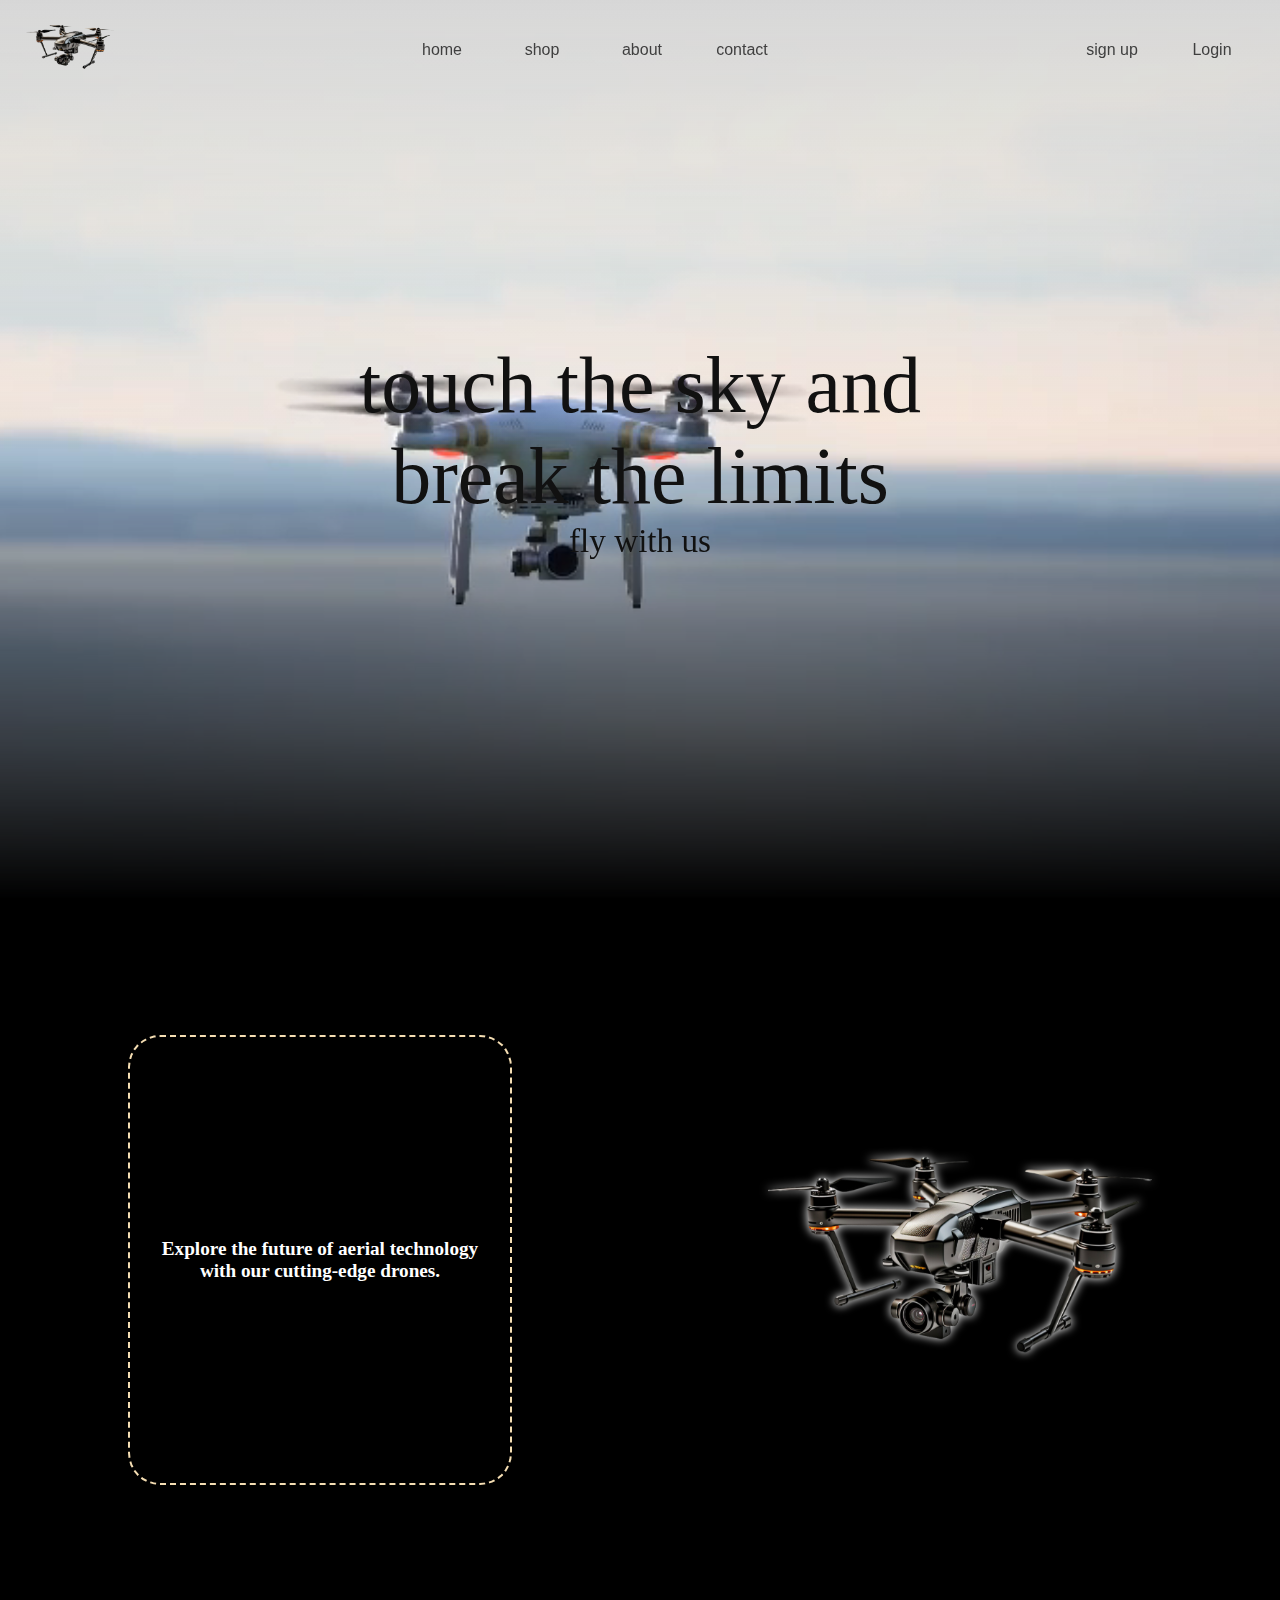
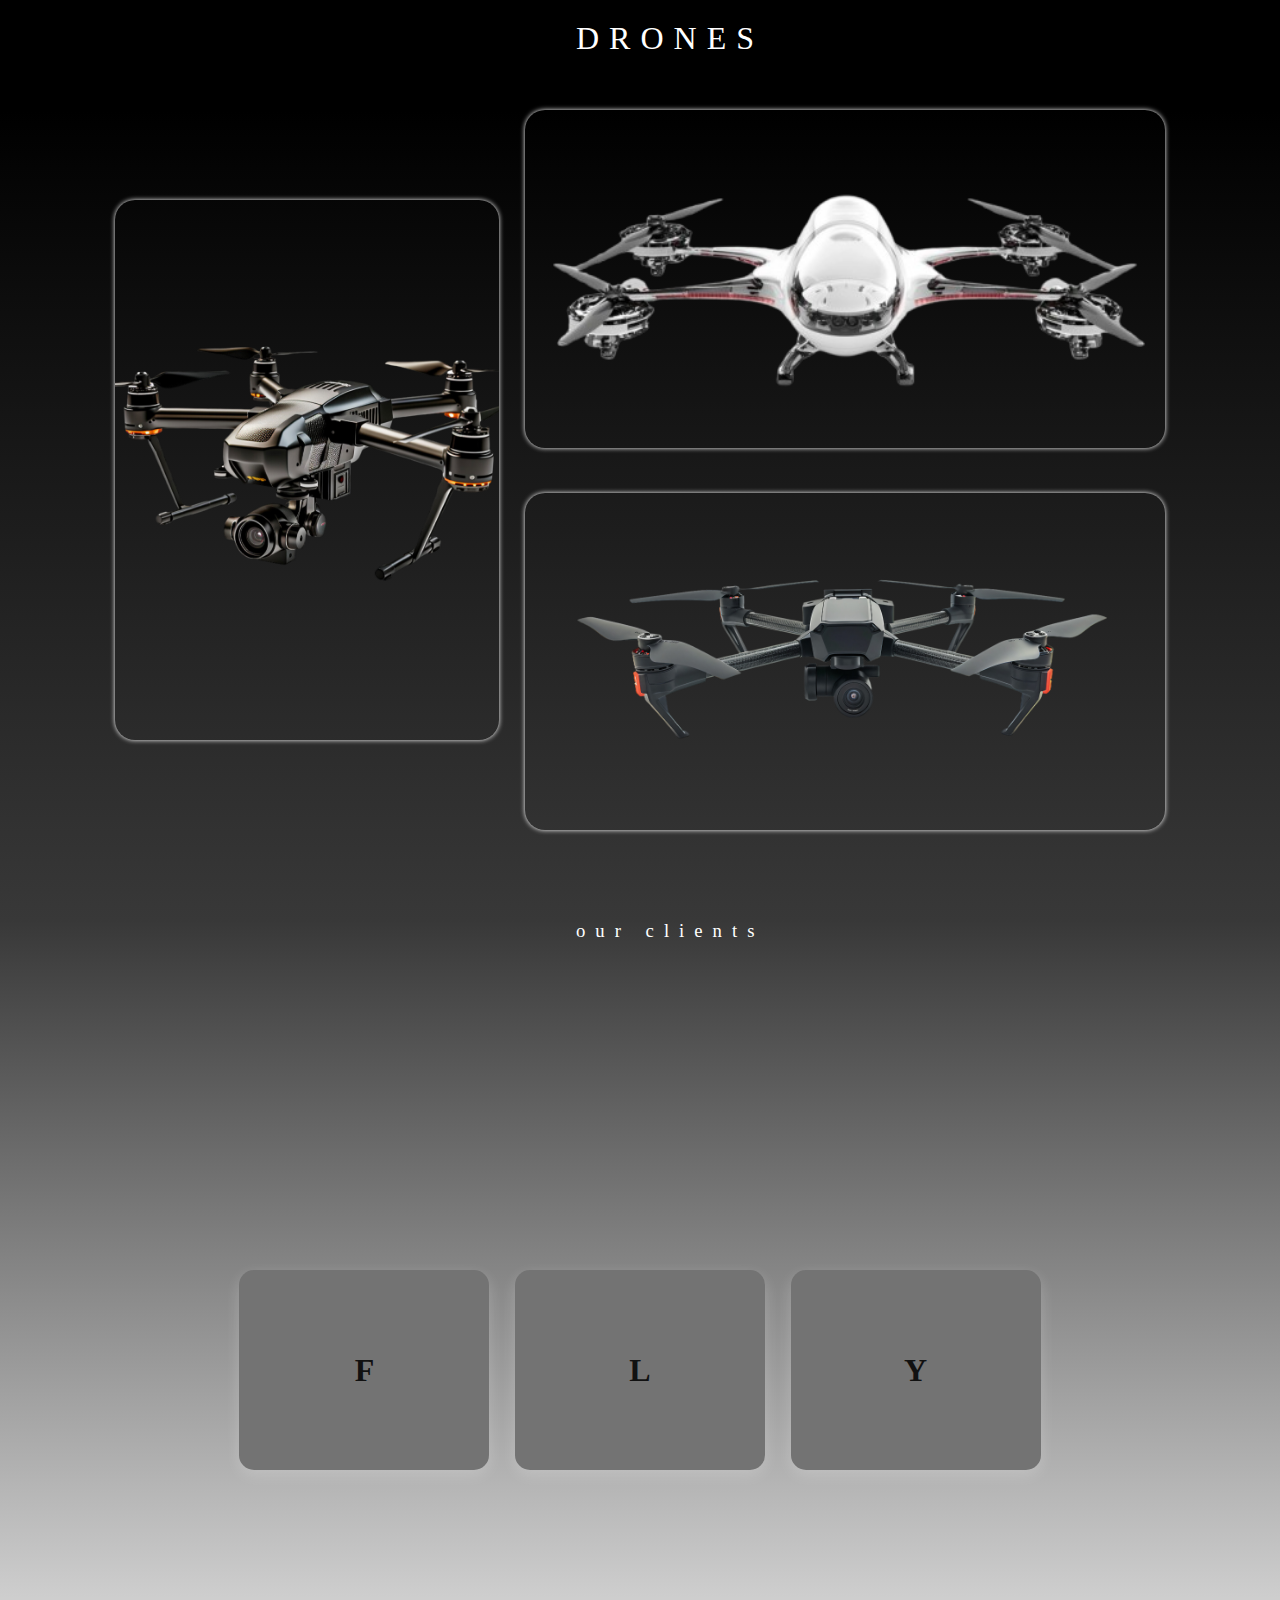
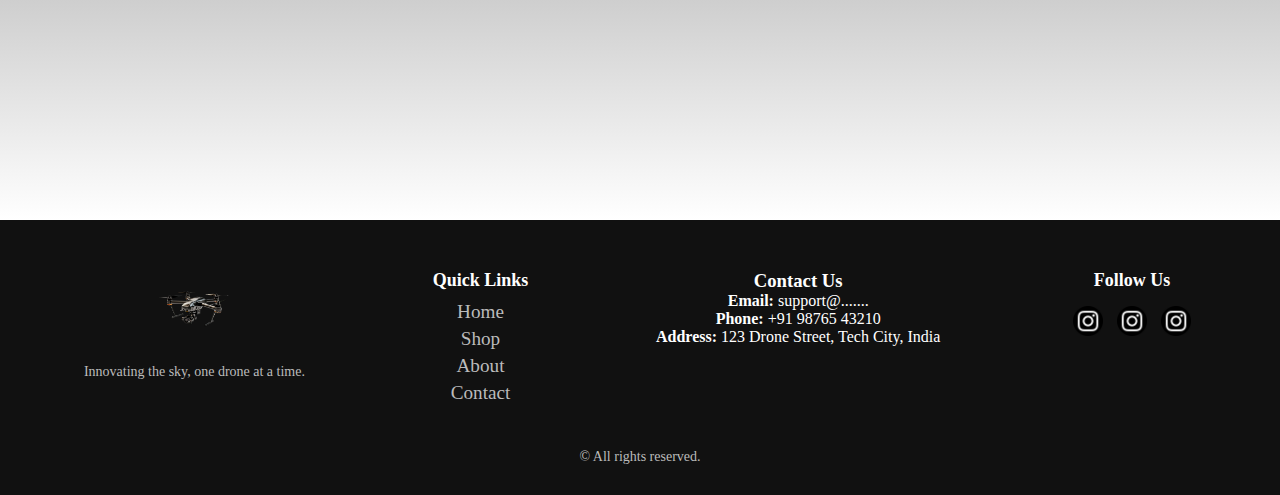
<file: index.html>
<!DOCTYPE html>
<html lang="en">
<head>
  <meta charset="UTF-8">
  <meta name="viewport" content="width=device-width, initial-scale=1.0">
  <title>Video Background</title>
  <link rel="stylesheet" href="style.css">
</head>
<body>
  <div class="video-container">
    <video autoplay loop muted playsinline>
      <source src="drone_video.mp4" type="video/mp4">
      Your browser does not support the video tag.
    </video>
    <div class="overlay"></div>

    <div class="content">
      <div class="logo">
        <img src="dron1.png" alt="">
      </div>
      <div class="tags">
        <button><a href="">home</a></button>
        <button><a href="shop.html">shop</a></button>
        <button><a href="about.html">about</a></button>
        <button><a href="contact.html">contact</a></button>
      </div>
      <div class="login">
        <button><a href="signup.html">sign up</a></button>
        <button><a href="login.html">Login</a></button>
      </div>   
    </div>
    <div class="text">
      <h1>touch the sky and break the limits</h1>
      <h5>fly with us</h5>
    </div>
  </div>

  <section class="content2">
    <div class="textbox">
      <p>Explore the future of aerial technology with our cutting-edge drones.</p>
    </div>
    <div class="img-box">
      <img src="dron1.png" alt="Drone Image">
    </div>
  </section>
  
  <h1 style="position: absolute; color: white; left: 45%; letter-spacing: 10px;font-weight: 100;">DRONES</h1>

  <section class="content3">
    <div class="big-box">
      <!-- <h1 style="position: absolute; z-index: 1;">DRON 1</h1> -->
      <img src="dron1.png" alt="">
    </div>
    <div class="s-box">
      <div class="b1">
        <img src="drone3-removebg-preview.png" alt="">
      </div>
      <div class="b1">
        <!-- <h1 style="position: absolute; color: white; left: 50%; letter-spacing: 10px;font-weight: 100;">DRONS</h1> -->
        <img src="dron4.png" alt="">
      </div>
    </div>

  </section>

  <h3 style="position: absolute; color: white; left: 45% ; letter-spacing: 10px;font-weight: 100;">our clients </h3>

  <section class="content4">
    <div class="card">
      <h1>F</h1>
    </div>
    <div class="card">
      <h1>L</h1>
    </div>
    <div class="card">
      <h1>Y</h1>
    </div>
    <!-- <h1 style="position: absolute; color: black; left: 45% ; letter-spacing: 70px;font-weight: 100;">fly</h1> -->
  </section>

  <footer>
    <div class="footer-container">
        <div class="footer-logo">
            <img src="dron1.png" alt="Drone Logo">
            <p>Innovating the sky, one drone at a time.</p>
        </div>

        <div class="footer-links">
            <h3>Quick Links</h3>
            <ul>
                <li><a href="#">Home</a></li>
                <li><a href="shop.html">Shop</a></li>
                <li><a href="#">About</a></li>
                <li><a href="#">Contact</a></li>
            </ul>
        </div>

        <div class="footer-contact">
            <h3>Contact Us</h3>
            <p><strong>Email:</strong> support@.......</p>
            <p><strong>Phone:</strong> +91 98765 43210</p>
            <p><strong>Address:</strong> 123 Drone Street, Tech City, India</p>
        </div>

        <div class="footer-social">
            <h3>Follow Us</h3>
            <a href="#"><img src="social.png" alt="Facebook"></a>
            <a href="#"><img src="social.png" alt="Instagram"></a>
            <a href="#"><img src="social.png" alt="Twitter"></a>
        </div>
    </div>

    <p class="footer-bottom">©  All rights reserved.</p>
</footer>

</body>
</html>
</file>
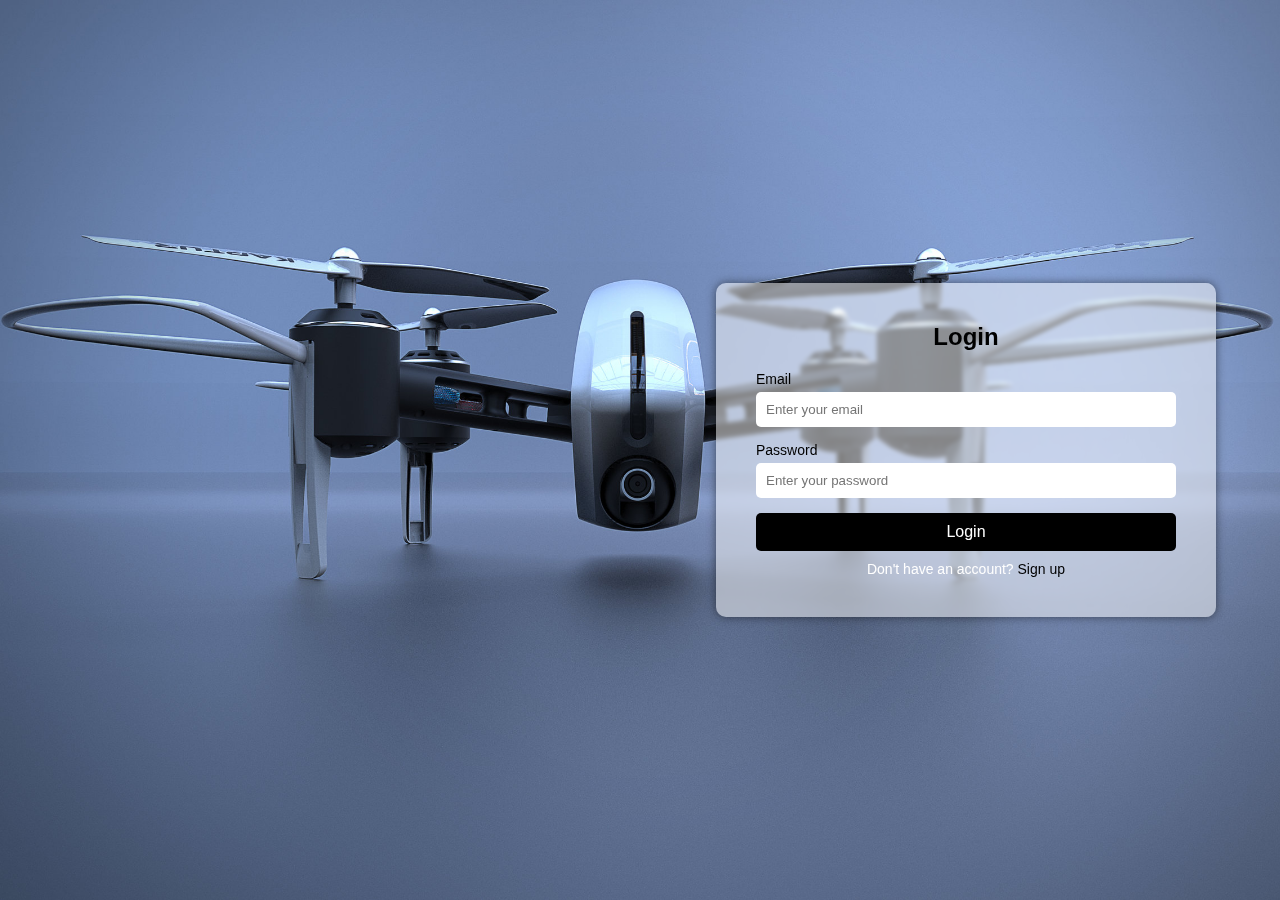
<file: login.html>
<!DOCTYPE html>
<html lang="en">
<head>
    <meta charset="UTF-8">
    <meta name="viewport" content="width=device-width, initial-scale=1.0">
    <title>Login</title>
    <link rel="stylesheet" href="">
    <style>
        * {
            margin: 0;
            padding: 0;
            box-sizing: border-box;
            font-family: Arial, sans-serif;
        }
        body {
            display: flex;
            justify-content: end;
            align-items: center;
            height: 100vh;
            padding: 5%;
            background: url('/drone5.jpeg') no-repeat center center/cover;
        }
        .login-container {
            background: rgba(255, 255, 255, 0.5);
            backdrop-filter: blur(2px);
            padding: 40px;
            border-radius: 10px;
            box-shadow: 0 0 10px rgba(0, 0, 0, 0.5);
            text-align: center;
            color: white;
            width: 500px;
        }
        .login-container h2 {
            margin-bottom: 20px;
        }
        .input-group {
            margin-bottom: 15px;
            text-align: left;
        }
        .input-group label {
            display: block;
            font-size: 14px;
            margin-bottom: 5px;
            color: #000000;
        }
        .input-group input {
            width: 100%;
            padding: 10px;
            border: none;
            border-radius: 5px;
        }
        .login-btn {
            width: 100%;
            padding: 10px;
            background: #000000;
            border: none;
            color: white;
            font-size: 16px;
            cursor: pointer;
            border-radius: 5px;
            transition: 0.3s;
        }
        .login-btn:hover {
            background: #e55656;
        }
        .signup-link {
            margin-top: 10px;
            font-size: 14px;
        }
        .signup-link a {
            color: #000000;
            text-decoration: none;
        }
    </style>
</head>
<body>
    <div class="login-container">
        <h2 style="color: #000000;">Login</h2>
        <form>
            <div class="input-group">
                <label for="email">Email</label>
                <input type="email" id="email" placeholder="Enter your email" required>
            </div>
            <div class="input-group">
                <label for="password">Password</label>
                <input type="password" id="password" placeholder="Enter your password" required>
            </div>
            <button type="submit" class="login-btn">Login</button>
        </form>
        <p class="signup-link">Don't have an account? <a href="signup.html">Sign up</a></p>
    </div>
</body>
</html>
</file>
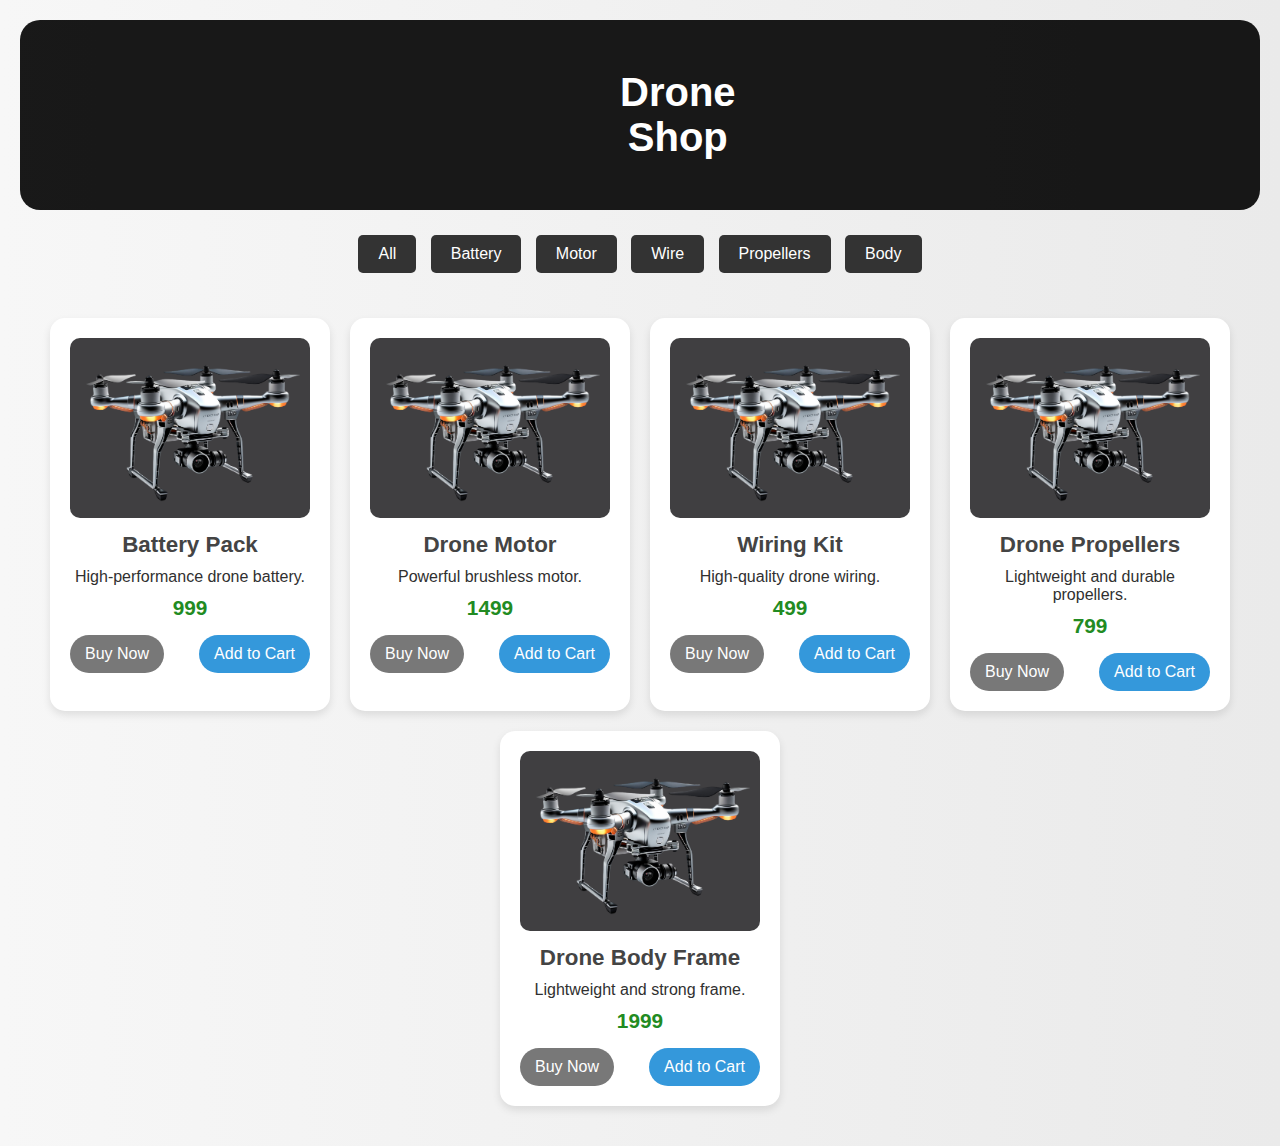
<file: shop.html>
<!DOCTYPE html>
<html lang="en">
<head>
  <meta charset="UTF-8">
  <meta name="viewport" content="width=device-width, initial-scale=1.0">
  <title>Shopping Page</title>
  <link rel="stylesheet" href="shop.css">
</head>
<body>

  <header>
    <h1>Drone Shop</h1>
  </header>

  <div class="filter-container">
    <button onclick="filterProducts('all')">All</button>
    <button onclick="filterProducts('battery')">Battery</button>
    <button onclick="filterProducts('motor')">Motor</button>
    <button onclick="filterProducts('wire')">Wire</button>
    <button onclick="filterProducts('propeller')">Propellers</button>
    <button onclick="filterProducts('body')">Body</button>
  </div>

  <section class="product-container">
    
    <div class="card" data-category="battery">
      <img src="drone2.png" alt="Battery">
      <h2>Battery Pack</h2>
      <p>High-performance drone battery.</p>
      <span class="price">999</span>
      <div class="buttons">
        <button class="buy">Buy Now</button>
        <button class="cart">Add to Cart</button>
      </div>
    </div>

    <div class="card" data-category="motor">
      <img src="drone2.png" alt="Motor">
      <h2>Drone Motor</h2>
      <p>Powerful brushless motor.</p>
      <span class="price">1499</span>
      <div class="buttons">
        <button class="buy">Buy Now</button>
        <button class="cart">Add to Cart</button>
      </div>
    </div>

    <div class="card" data-category="wire">
      <img src="drone2.png" alt="Wire">
      <h2>Wiring Kit</h2>
      <p>High-quality drone wiring.</p>
      <span class="price">499</span>
      <div class="buttons">
        <button class="buy">Buy Now</button>
        <button class="cart">Add to Cart</button>
      </div>
    </div>

    <div class="card" data-category="propeller">
      <img src="drone2.png" alt="Propellers">
      <h2>Drone Propellers</h2>
      <p>Lightweight and durable propellers.</p>
      <span class="price">799</span>
      <div class="buttons">
        <button class="buy">Buy Now</button>
        <button class="cart">Add to Cart</button>
      </div>
    </div>

    <div class="card" data-category="body">
      <img src="drone2.png" alt="Body">
      <h2>Drone Body Frame</h2>
      <p>Lightweight and strong frame.</p>
      <span class="price">1999</span>
      <div class="buttons">
        <button class="buy">Buy Now</button>
        <button class="cart">Add to Cart</button>
      </div>
    </div>

  </section>

  <script>
    function filterProducts(category) {
      let cards = document.querySelectorAll(".card");
      cards.forEach(card => {
        if (category === "all" || card.getAttribute("data-category") === category) {
          card.style.display = "block";
        } else {
          card.style.display = "none";
        }
      });
    }
  </script>

</body>
</html>
</file>
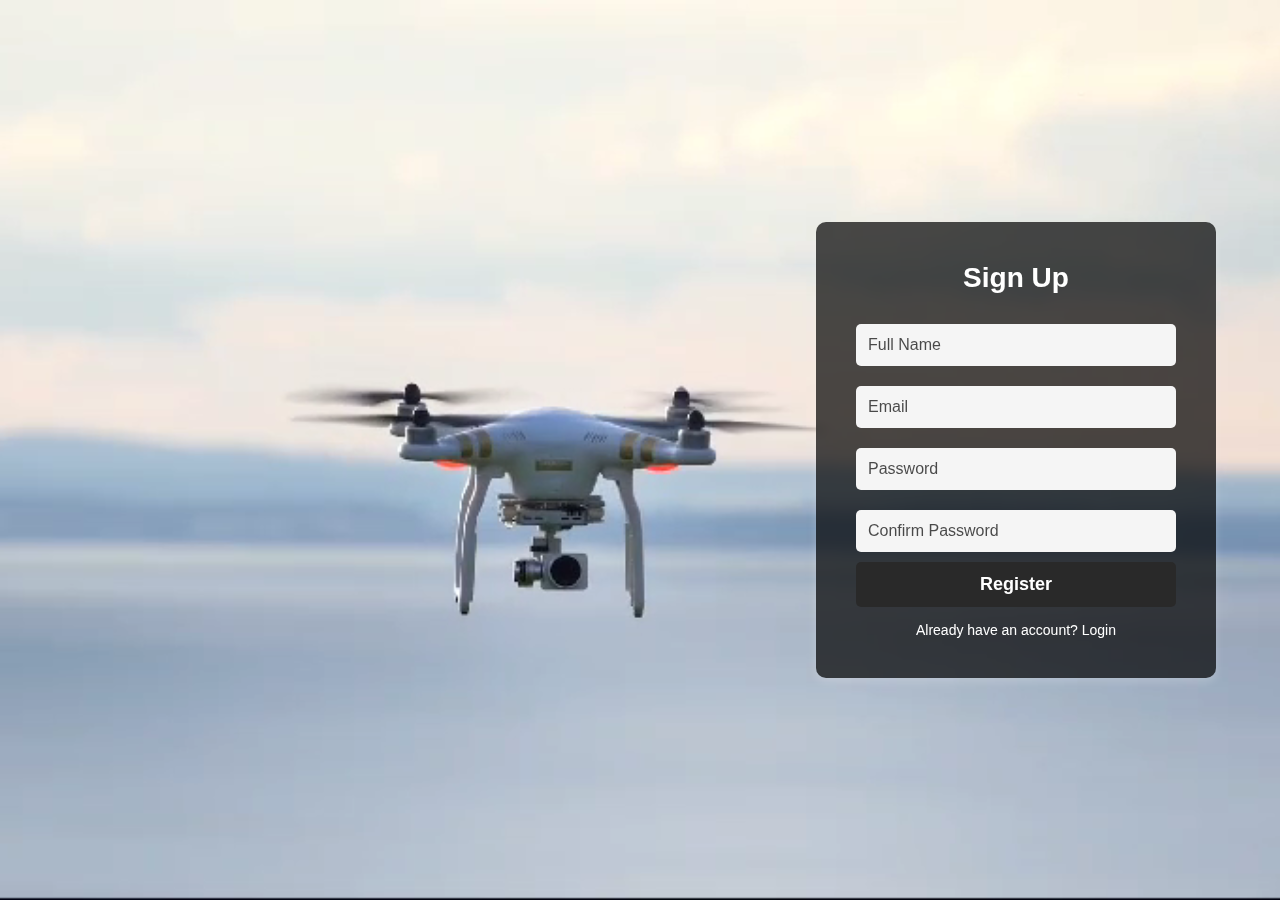
<file: signup.html>
<!DOCTYPE html>
<html lang="en">
<head>
    <meta charset="UTF-8">
    <meta name="viewport" content="width=device-width, initial-scale=1.0">
    <title>Signup </title>
    <link rel="stylesheet" href="">
    <style>
        * {
            margin: 0;
            padding: 0;
            box-sizing: border-box;
            font-family: 'Poppins', sans-serif;
        }

        body {
            display: flex;
            justify-content: flex-end; 
            align-items: center;
            height: 100vh;
            overflow: hidden;
            position: relative;
            color: white;
        }

        
        .video-container {
            position: absolute;
            top: 0;
            left: 0;
            width: 100%;
            height: 100%;
            overflow: hidden;
            z-index: -1;
        }

        .video-container video {
            width: 100%;
            height: 100%;
            object-fit: cover;
        }

        
        .signup-container {
            background: rgba(0, 0, 0, 0.7);
            padding: 40px;
            border-radius: 10px;
            width: 400px;
            margin-right: 5%; 
            backdrop-filter: blur(5px);
            text-align: center;
            box-shadow: 0 4px 10px rgba(255, 255, 255, 0.2);
        }

        .signup-container h2 {
            margin-bottom: 20px;
            font-size: 28px;
        }

        .signup-container input {
            width: 100%;
            padding: 12px;
            margin: 10px 0;
            border: none;
            border-radius: 5px;
            background: rgb(245, 245, 245);
            color: rgb(0, 0, 0);
            font-size: 16px;
        }

        .signup-container input::placeholder {
            color: rgba(0, 0, 0, 0.7);
        }

        .signup-btn {
            width: 100%;
            padding: 12px;
            background: #292929;
            border: none;
            color: white;
            font-size: 18px;
            cursor: pointer;
            border-radius: 5px;
            transition: 0.3s;
            font-weight: bold;
        }

        .signup-btn:hover {
            background: #e55656;
        }

        .login-link {
            margin-top: 15px;
            display: block;
            color: white;
            text-decoration: none;
            font-size: 14px;
            transition: 0.3s;
        }

        .login-link:hover {
            color: #ff6b6b;
        }

    </style>
</head>
<body>

    
    <div class="video-container">
        <video autoplay loop muted>
            <source src="drone_video.mp4" type="video/mp4">
            Your browser does not support the video tag.
        </video>
    </div>

    
    <div class="signup-container">
        <h2>Sign Up</h2>
        <form>
            <input type="text" placeholder="Full Name" required>
            <input type="email" placeholder="Email" required>
            <input type="password" placeholder="Password" required>
            <input type="password" placeholder="Confirm Password" required>
            <button class="signup-btn">Register</button>
        </form>
        <a href="login.html" class="login-link">Already have an account? Login</a>
    </div>

</body>
</html>
</file>
<file: style.css>
* {
  margin: 0;
  padding: 0;
  box-sizing: border-box;
}

body, html {
  height: 100%;
  width: 100%; 
}

.video-container {
  position: relative;
  width: 100%;
  height: 100vh;
  overflow: hidden;
}

video {
  position: absolute;
  top: 50%;
  left: 50%;
  transform: translate(-50%, -50%);
  width: 100%;
  height: 100%;
  object-fit: cover; 
  object-position: center;
}

.overlay {
  position: absolute;
  top: 0;
  left: 0;
  width: 100%;
  height: 100%;
  background:linear-gradient(rgba(215, 215, 215,2),rgba(137, 137, 137, 0),black); /* Dark overlay for better text visibility */
}

.content {
  height: 100px;
  width: 100%;
  padding: 20px;
  display: flex;
  align-items: center;
  justify-content: space-between;
  position: absolute;
  color: white;
}

.logo img{
  height: 100px;
  width: 100px;
}

 a{
  text-decoration: none;
  color: rgb(63, 63, 63);
  font-size: larger;
  font-weight: 400;
}

button{
  height: 2rem;
  width: 6rem;
  border: none;
  border-radius: 50px;
  background-color: transparent;
  transition: .8s;
}

button:hover{
  border: 1px solid beige;
  border-style: dashed;
  background: rgba(77, 77, 77, 0.354);
  backdrop-filter: blur(10px);
}

.text{
  position:absolute;
  color: white;
  top: 50%;
  left: 50%;
  transform: translate(-50%, -50%);
  text-align: center;
  font-size: 40px;
  font-family:'Gill Sans';
}

.text h1,h5{
  font-weight: 100;
  color: #111;
}
.content2 {
  position: relative; 
  width: 100%;
  height: 80vh; 
  background-position: center;
  background: fixed;
  background:black;
  display: flex;
  align-items: center;
  justify-content: center;
  color: white;
  font-size: 2rem;
  font-weight: bold;
  justify-content: space-between;
  padding: 10%;
}

.textbox, .img-box {
  width: 30vw; 
  height: 50vh; 
  display: flex;
  align-items: center;
  justify-content: center;
  border-radius: 2rem;
}

.textbox { 
  color: white;
  text-align: center;
  font-size: 1.2rem;
  padding: 20px;
   border: 2px dashed wheat;
  /* box-shadow: 0 0 50px rgb(255, 255, 255); */
}

.img-box img {
  width: 100%;
  height: 100%;
  object-fit: cover; 
  filter: drop-shadow( 0 0 5px rgb(255, 255, 255));
}


.content3{
  height: 100vh;
  width: 100%;
  display: flex;
  align-items: center;
  justify-content: center;
  gap: 2vw;
  background: linear-gradient(black 10%,#383838);
}
.content3 .big-box{
  height: 60%;
  width: 30vw;
  /* background-color: #2c2c2c; */
  background-color: transparent;
  border-radius: 20px;
  box-shadow: 0 0 5px white;
  display: flex;
  align-items: top;
  justify-content: center;
  overflow: hidden;
  
}
.big-box h1{
  font-size: 2rem;
  color: white;
  font-size: 5rem;
  font-weight: 100;
}
.content3 .s-box{
  height: 80%;
  width: 40rem;
  background-color:transparent;
  display: flex;
  gap: 5vh;
  flex-direction: column;

}
.s-box .b1{
height: 50%;
width: 100%;
/* background-color: #2c2c2c; */
background-color: transparent;
border-radius: 20px;
box-shadow: 0 0 5px white;
overflow: hidden;
display: flex;
align-items: center;
justify-content: center;
}
.b1 h1{
z-index: 1;
margin-bottom: 10%;
margin-left:10vw;
font-size: 4rem;
font-weight: 100;
}

.big-box img{
  height: 100%;
  width: 100%;
  background-size: cover; 
  background-position: center;
  background-repeat: no-repeat;
  object-fit: cover;
  z-index: 2;
  
}
.b1 img{
  height: 100%;
  width: 100%;
  object-fit: cover;
  background-position: center;
  z-index: 2;
  position: relative;
}
.content4 {
  height: 100vh;
  width: 100%;
  display: flex;
  flex-wrap: wrap;
  align-items: center;
  justify-content: center;
  gap: 2vw;
  background: linear-gradient( #383838,rgba(255, 255, 255, 0.507));
  
}

.card {
  width: 250px;
  height: 200px;
  background: rgb(115, 115, 115);
  border-radius: 15px;
  box-shadow: 0 5px 15px rgba(255, 255, 255, 0.2);
  display: flex;
  flex-direction: column;
  align-items: center;
  justify-content: center;
  justify-content: space-;
  padding: 20px;
  transition: transform 0.3s ease-in-out, box-shadow 0.3s ease-in-out;
  color: #111;
}

.card:hover {
  transform: translateY(-10px);
  box-shadow: 0 10px 20px rgba(255, 255, 255, 0.3);
}



footer {
  background: #111;
  color: white;
  padding: 30px 0;
  text-align: center;
  /* margin-top: 20px; */
}

.footer-container {
  display: flex;
  justify-content: space-around;
  flex-wrap: wrap;
  margin: auto;
  padding: 20px;
}

.footer-logo img {
  width: 80px;
}

.footer-logo p {
  margin-top: 10px;
  font-size: 14px;
  color: #bbb;
}

.footer-links h3,
.footer-social h3 {
  font-size: 18px;
  margin-bottom: 10px;
}

.footer-links ul {
  list-style: none;
  padding: 0;
}

.footer-links ul li {
  margin: 5px 0;
}

.footer-links ul li a {
  color: #bbb;
  text-decoration: none;
  transition: 0.3s;
}

.footer-links ul li a:hover {
  color: #ff6b6b;
}

.footer-social a {
  margin: 5px;
  display: inline-block;
}

.footer-social img {
  width: 30px;
  transition: transform 0.3s;
}

.footer-social img:hover {
  transform: scale(1.2);
}

.footer-bottom {
  margin-top: 20px;
  font-size: 14px;
  color: #bbb;
}


@media (max-width: 1200px) {
  .content2 {
    flex-direction: column;
    height: auto;
    padding: 5%;
    text-align: center;
  }
  
  .textbox, .img-box {
    width: 80%;
    height: auto;
    margin-bottom: 20px;
  }
}

@media (max-width: 992px) {
  .content {
    flex-direction: column;
    text-align: center;
  }
  
  .logo img {
    height: 80px;
    width: 80px;
  }
  
  .text {
    font-size: 30px;
  }

  .content2 {
    flex-direction: column;
    height: auto;
    padding: 10%;
  }
  
  .textbox, .img-box {
    width: 90%;
    height: auto;
  }
}

@media (max-width: 768px) {
  .text {
    font-size: 24px;
  }

  .filter-container {
    flex-direction: column;
    align-items: center;
  }
  
  .filter-container button {
    width: 100%;
    margin-bottom: 5px;
  }
  
  .footer-container {
    flex-direction: column;
    text-align: center;
  }
  
  .footer-logo img {
    width: 60px;
  }
  
  .footer-social img {
    width: 25px;
  }
}

@media (max-width: 576px) {
  .content {
    flex-direction: column;
    text-align: center;
  }
  
  .logo img {
    height: 60px;
    width: 60px;
  }
  
  .text {
    font-size: 20px;
  }

  .content2 {
    padding: 5%;
  }
  
  .textbox, .img-box {
    width: 100%;
  }

  .footer-container {
    flex-direction: column;
  }

  .footer-bottom {
    font-size: 12px;
  }
}
</file>
<file: shop.css>
/* Global Styles */
* {
  margin: 0;
  padding: 0;
  box-sizing: border-box;
  font-family: 'Poppins', sans-serif;
  
}

body {
  background: linear-gradient(to right, #f7f7f7, #eaeaea);
  padding: 20px;
  text-align: center;
}

/* Header */
header {
  display: flex;
  margin-bottom: 20px;
  justify-content: space-between;
  align-items: center;
  padding: 50px 600px;
  background-color: rgba(0, 0, 0, 0.9);
  border-radius: 20px;
  width: 100%;
  top: 0;
  z-index: 1000;
}

h1 {
  font-size: 2.5rem;
  color: white;
}

/* Product Container */
.product-container {
  display: flex;
  flex-wrap: wrap;
  justify-content: center;
  gap: 20px;
  padding: 20px;
}

/* Card Styles */
.card {
  background: white;
  width: 280px;
  padding: 20px;
  border-radius: 15px;
  box-shadow: 0 4px 8px rgba(0, 0, 0, 0.1);
  transition: transform 0.3s ease, box-shadow 0.3s ease;
  text-align: center;
  overflow: hidden;
}

.card:hover {
  transform: scale(1.05);
  box-shadow: 0 10px 20px rgba(0, 0, 0, 0.2);
}

/* Product Image */
.card img {
  width: 100%;
  height: 180px;
  object-fit: cover;
  border-radius: 10px;
}

/* Product Title */
.card h2 {
  font-size: 1.4rem;
  margin: 10px 0;
  color: #444;
}

/* Description */
.card p {
  font-size: 1rem;
  color:#303030;
  margin-bottom: 10px;
}

/* Price */
.price {
  font-size: 1.3rem;
  font-weight: bold;
  color: 	#228B22;
  display: block;
  margin-bottom: 15px;
}

/* Buttons */
.buttons {
  display: flex;
  justify-content: space-between;
}

button {
  padding: 10px 15px;
  border: none;
  border-radius: 20px;
  cursor: pointer;
  font-size: 1rem;
  transition: 0.3s ease;
}

.buy {
  background: #787878;
  color: white;
}

.cart {
  background: #3498db;
  color: white;
}

button:hover {
  opacity: 0.8;
  background-color: #228B22;
  color: white;
}

.filter-container {
  text-align: center;
  margin: 20px 0;
}

.filter-container button {
  padding: 10px 20px;
  margin: 5px;
  border: none;
  cursor: pointer;
  background-color: #333;
  color: white;
  border-radius: 5px;
  transition: 0.3s;
}

.filter-container button:hover {
  background-color: 	#FFFFFF;
  color: 	#000000;
}
</file>
